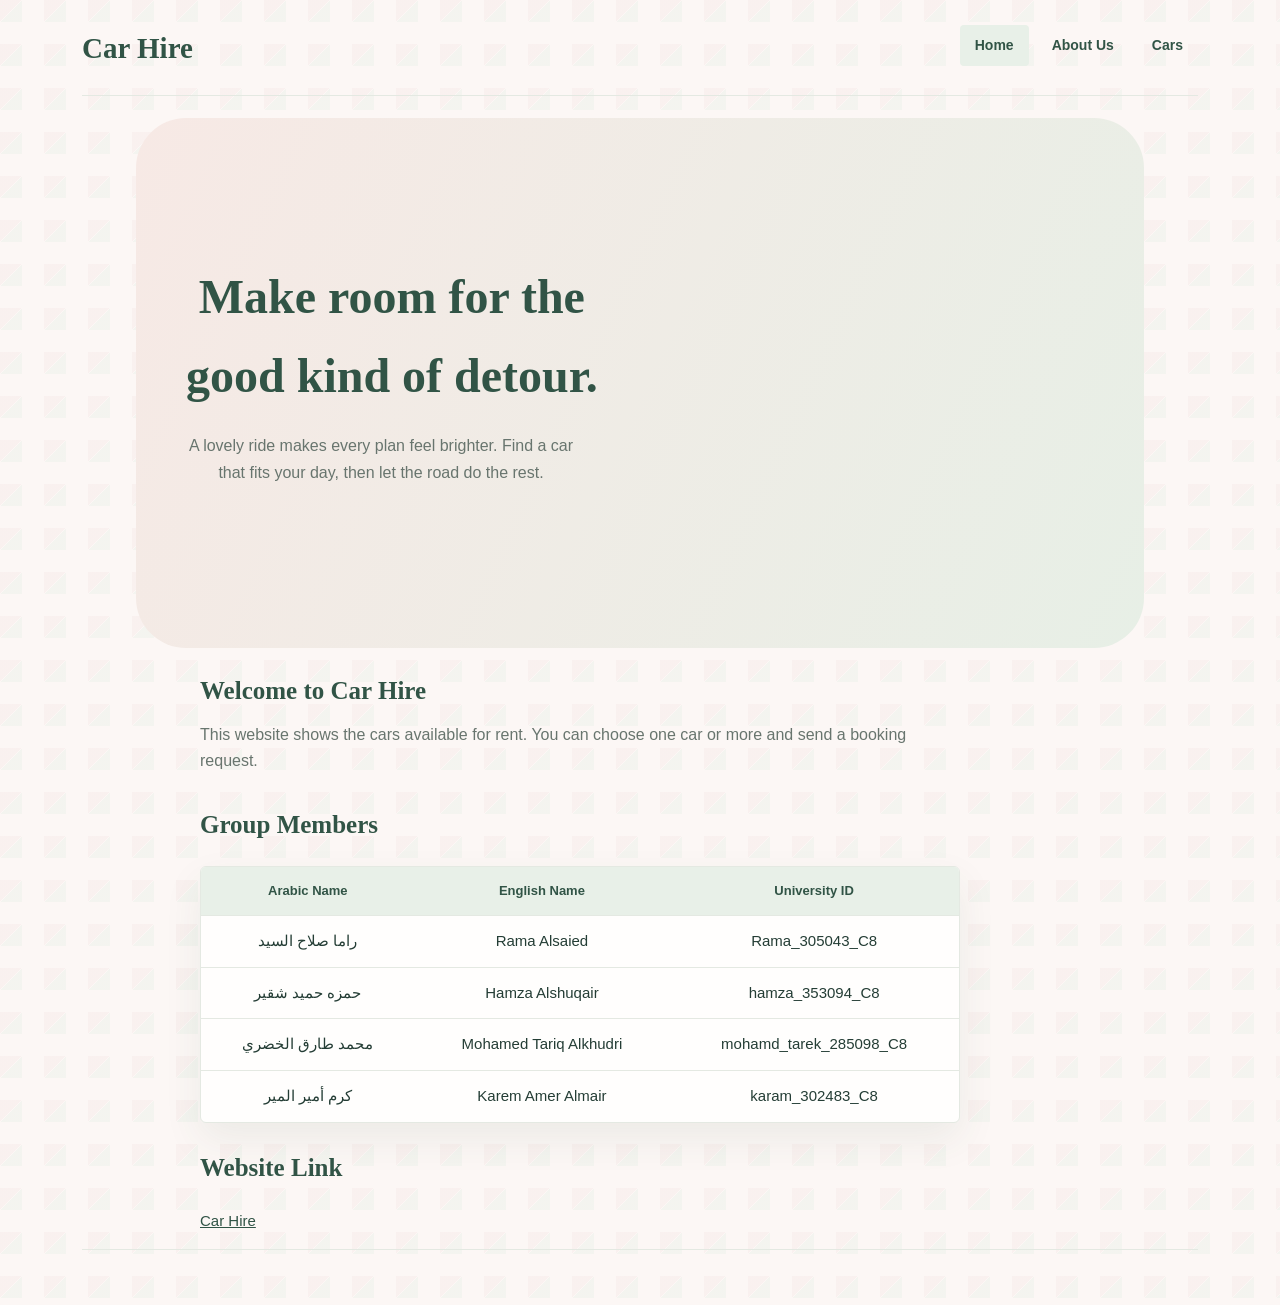
<file: index.html>
<!DOCTYPE html>
<html lang="en">

<head>
    <title>Car Hire</title>
    <meta charset="utf-8" />
    <meta name="viewport" content="width=device-width, initial-scale=1" />
    <link rel="stylesheet" type="text/css" href="style.css" />
</head>

<body>
    <h1>Car Hire</h1>
    <nav id="menu" aria-label="Main navigation"><a href="home.html" aria-current="page">Home</a><a
            href="AboutUs.html">About Us</a><a href="Cars.html">Cars</a></nav>
    <hr />
    <main>
        <section class="hero">
            <div class="hero-copy">
                <h2>Make room for the<br />good kind of detour.</h2>
                <p class="hero-description">A lovely ride makes every plan feel brighter. 
                    Find a car that fits your day,
                    then let the road do the rest.</p>
            </div>
        </section>
        <section class="home-details">
            <div class="section-heading">
                <h2>Welcome to Car Hire</h2>
            </div>
            <p class="home-intro">This website shows the cars available for rent.
                You can choose one car or more and send a booking request.</p>
            <h2>Group Members</h2>
            <table class="simple-table">
                <tr>
                    <th>Arabic Name</th>
                    <th>English Name</th>
                    <th>University ID</th>
                </tr>
                <tr>
                    <td>راما صلاح السيد </td>
                    <td>Rama Alsaied</td>
                    <td>Rama_305043_C8</td>
                </tr>
                <tr>
                    <td>حمزه حميد شقير</td>
                    <td>Hamza Alshuqair</td>
                    <td>hamza_353094_C8</td>
                </tr>
                <tr>
                    <td>محمد طارق الخضري</td>
                    <td>Mohamed Tariq Alkhudri</td>
                    <td>mohamd_tarek_285098_C8</td>
                </tr>
                <tr>
                    <td> كرم أمير المير</td>
                    <td>Karem Amer Almair</td>
                    <td>karam_302483_C8</td>
                </tr>
            </table>
            <h2>Website Link</h2>
            <p><a href="https://hpiwp.github.io/CarHire/">Car Hire</a></p>
        </section>
    </main>
    <hr />
</body>

</html>
</file>
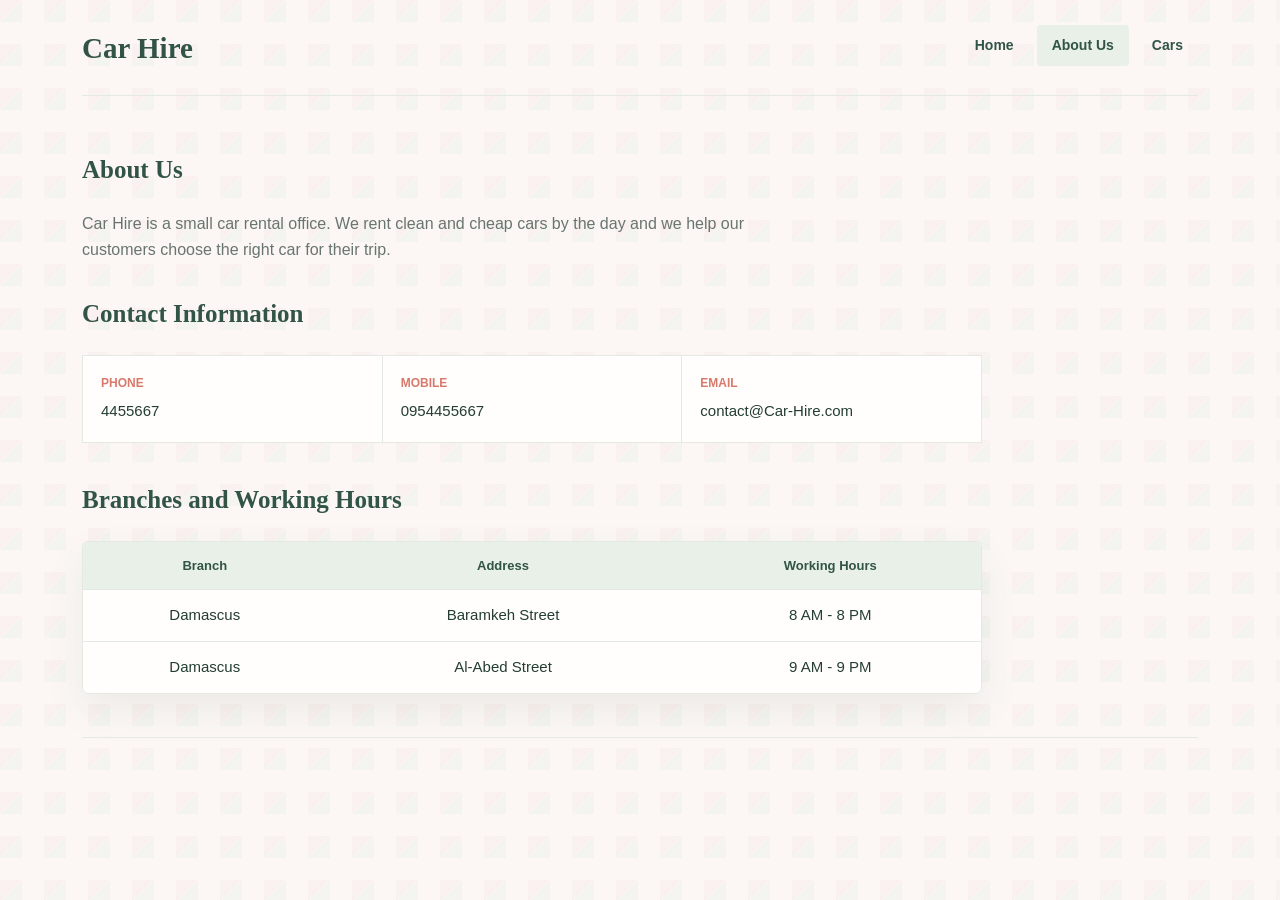
<file: AboutUs.html>
<!DOCTYPE html>
<html lang="en">

<head>
    <title>Car Hire</title>
    <meta charset="utf-8" />
    <meta name="viewport" content="width=device-width, initial-scale=1" />
    <link rel="stylesheet" type="text/css" href="style.css" />
</head>

<body>
    <h1>Car Hire</h1>
    <nav id="menu" aria-label="Main navigation"><a href="home.html">Home</a><a href="AboutUs.html"
            aria-current="page">About Us</a><a href="Cars.html">Cars</a></nav>
    <hr />

    <main class="page-content">
        <h2>About Us</h2>
        <p class="page-intro">Car Hire is a small car rental office. We rent clean and cheap cars by the day and
            we help our customers choose the right car for their trip.</p>

        <h2>Contact Information</h2>

        <ul>
            <li><strong>Phone</strong><span>4455667</span></li>
            <li><strong>Mobile</strong><span>0954455667</span></li>
            <li><strong>Email</strong><span>contact@Car-Hire.com</span></li>
        </ul>
        <h2>Branches and Working Hours</h2>
        <table>
            <tr>
                <th>Branch</th>
                <th>Address</th>
                <th>Working Hours</th>
            </tr>
            <tr>
                <td>Damascus</td>
                <td>Baramkeh Street</td>
                <td>8 AM - 8 PM</td>
            </tr>
            <tr>
                <td>Damascus</td>
                <td>Al-Abed Street</td>
                <td>9 AM - 9 PM</td>
            </tr>
        </table>
    </main>
    <hr />
</body>

</html>
</file>
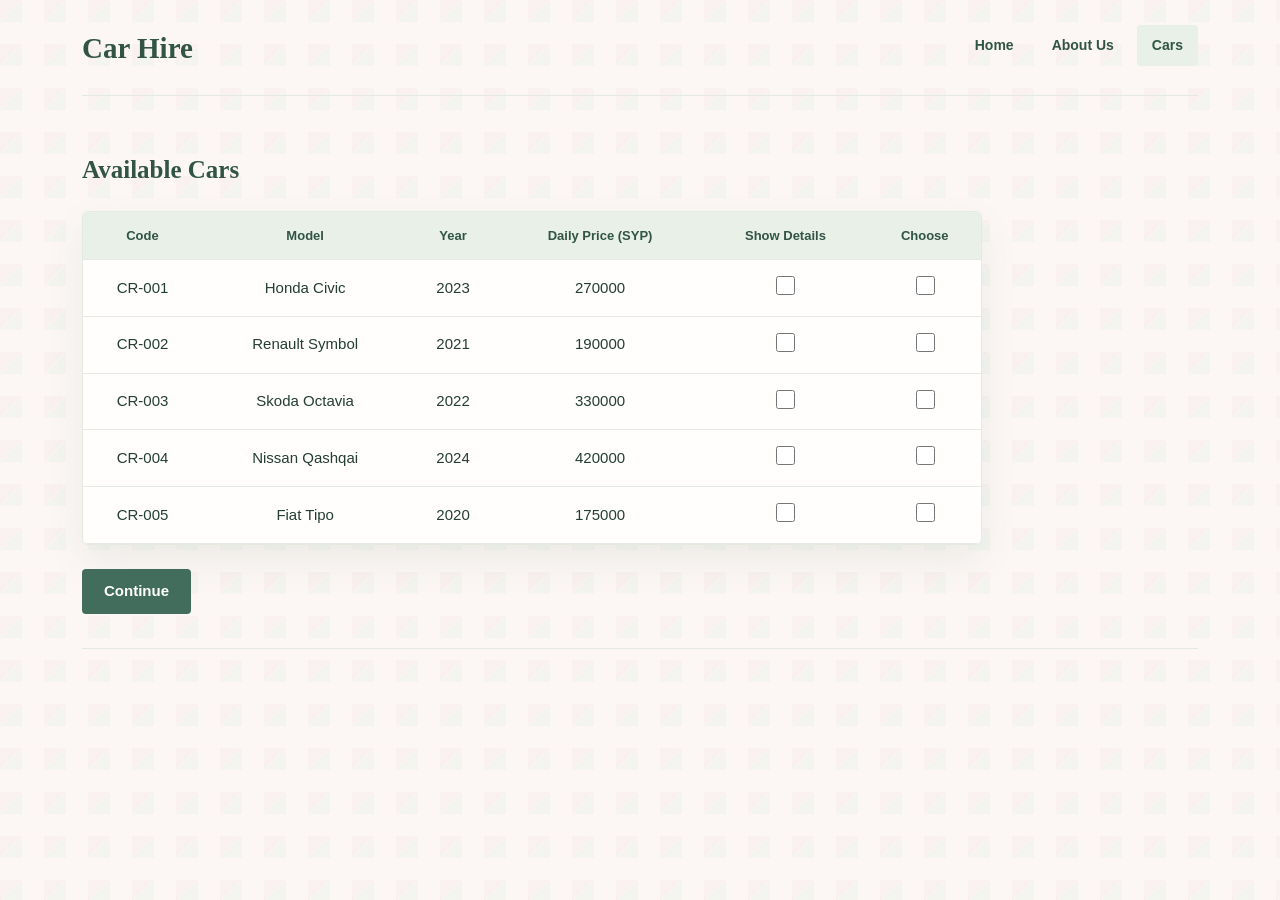
<file: Cars.html>
<!DOCTYPE html>
<html lang="en">

<head>
    <title>City Car Rental</title>
    <meta charset="utf-8" />
    <meta name="viewport" content="width=device-width, initial-scale=1" />
    <link rel="stylesheet" type="text/css" href="style.css" />
    <script type="text/javascript" src="jquery.min.js"></script>
    <script type="text/javascript" src="myFunctions.js"></script>
</head>

<body>
    <h1>Car Hire</h1>
    <nav id="menu" aria-label="Main navigation"><a href="home.html">Home</a><a href="AboutUs.html">About Us</a><a
            href="Cars.html" aria-current="page">Cars</a></nav>
    <hr />
    <main class="page-content">
        <h2>Available Cars</h2>
        <table id="carsTable">
            <tr>
                <th>Code</th>
                <th>Model</th>
                <th>Year</th>
                <th>Daily Price (SYP)</th>
                <th>Show Details</th>
                <th>Choose</th>
            </tr>
            <tr id="row1">
                <td>CR-001</td>
                <td class="model">Honda Civic</td>
                <td>2023</td>
                <td class="price">270000</td>
                <td><input type="checkbox" class="detailsBox" value="1" /></td>
                <td><input type="checkbox" class="chooseBox" value="1" /></td>
            </tr>
            <tr id="details1" class="details">
                <td colspan="6">
                    <div class="details-panel">
                        <div class="details-header">
                            <div class="details-title-group">

                                <strong class="details-car-title">Honda Civic • 2023</strong>
                            </div>

                        </div>
                        <div class="specs-grid">
                            <div class="spec-card">

                                <div class="spec-info">
                                    <span class="spec-label">Fuel</span>
                                    <span class="spec-value">Petrol</span>
                                </div>
                            </div>
                            <div class="spec-card">

                                <div class="spec-info">
                                    <span class="spec-label">Gearbox</span>
                                    <span class="spec-value">Automatic</span>
                                </div>
                            </div>
                            <div class="spec-card">

                                <div class="spec-info">
                                    <span class="spec-label">Seats</span>
                                    <span class="spec-value">5 Seats</span>
                                </div>
                            </div>
                            <div class="spec-card">

                                <div class="spec-info">
                                    <span class="spec-label">Mileage</span>
                                    <span class="spec-value">21,000 km</span>
                                </div>
                            </div>
                            <div class="spec-card">

                                <div class="spec-info">
                                    <span class="spec-label">Color</span>
                                    <span class="spec-value color-spec">
                                        White
                                    </span>
                                </div>
                            </div>
                        </div>
                    </div>
                </td>
            </tr>
            <tr id="row2">
                <td>CR-002</td>
                <td class="model">Renault Symbol</td>
                <td>2021</td>
                <td class="price">190000</td>
                <td><input type="checkbox" class="detailsBox" value="2" /></td>
                <td><input type="checkbox" class="chooseBox" value="2" /></td>
            </tr>
            <tr id="details2" class="details">
                <td colspan="6">
                    <div class="details-panel">
                        <div class="details-header">
                            <div class="details-title-group">

                                <strong class="details-car-title">Renault Symbol • 2021</strong>
                            </div>

                        </div>
                        <div class="specs-grid">
                            <div class="spec-card">
                                <div class="spec-info">
                                    <span class="spec-label">Fuel</span>
                                    <span class="spec-value">Petrol</span>
                                </div>
                            </div>
                            <div class="spec-card">
                                <div class="spec-info">
                                    <span class="spec-label">Gearbox</span>
                                    <span class="spec-value">Manual</span>
                                </div>
                            </div>
                            <div class="spec-card">
                                <div class="spec-info">
                                    <span class="spec-label">Seats</span>
                                    <span class="spec-value">5 Seats</span>
                                </div>
                            </div>
                            <div class="spec-card">
                                <div class="spec-info">
                                    <span class="spec-label">Mileage</span>
                                    <span class="spec-value">65,000 km</span>
                                </div>
                            </div>
                            <div class="spec-card">
                                <div class="spec-info">
                                    <span class="spec-label">Color</span>
                                    <span class="spec-value color-spec">
                                        Red
                                    </span>
                                </div>
                            </div>
                        </div>
                    </div>
                </td>
            </tr>
            <tr id="row3">
                <td>CR-003</td>
                <td class="model">Skoda Octavia</td>
                <td>2022</td>
                <td class="price">330000</td>
                <td><input type="checkbox" class="detailsBox" value="3" /></td>
                <td><input type="checkbox" class="chooseBox" value="3" /></td>
            </tr>
            <tr id="details3" class="details">
                <td colspan="6">
                    <div class="details-panel">
                        <div class="details-header">
                            <div class="details-title-group">

                                <strong class="details-car-title">Skoda Octavia • 2022</strong>
                            </div>

                        </div>
                        <div class="specs-grid">
                            <div class="spec-card">
                                <div class="spec-info">
                                    <span class="spec-label">Fuel</span>
                                    <span class="spec-value">Diesel</span>
                                </div>
                            </div>
                            <div class="spec-card">
                                <div class="spec-info">
                                    <span class="spec-label">Gearbox</span>
                                    <span class="spec-value">Automatic</span>
                                </div>
                            </div>
                            <div class="spec-card">
                                <div class="spec-info">
                                    <span class="spec-label">Seats</span>
                                    <span class="spec-value">5 Seats</span>
                                </div>
                            </div>
                            <div class="spec-card">
                                <div class="spec-info">
                                    <span class="spec-label">Mileage</span>
                                    <span class="spec-value">47,000 km</span>
                                </div>
                            </div>
                            <div class="spec-card">
                                <div class="spec-info">
                                    <span class="spec-label">Color</span>
                                    <span class="spec-value color-spec">
                                        Grey
                                    </span>
                                </div>
                            </div>
                        </div>
                    </div>
                </td>
            </tr>
            <tr id="row4">
                <td>CR-004</td>
                <td class="model">Nissan Qashqai</td>
                <td>2024</td>
                <td class="price">420000</td>
                <td><input type="checkbox" class="detailsBox" value="4" /></td>
                <td><input type="checkbox" class="chooseBox" value="4" /></td>
            </tr>
            <tr id="details4" class="details">
                <td colspan="6">
                    <div class="details-panel">
                        <div class="details-header">
                            <div class="details-title-group">

                                <strong class="details-car-title">Nissan Qashqai • 2024</strong>
                            </div>

                        </div>
                        <div class="specs-grid">
                            <div class="spec-card">
                                <div class="spec-info">
                                    <span class="spec-label">Fuel</span>
                                    <span class="spec-value">Petrol</span>
                                </div>
                            </div>
                            <div class="spec-card">
                                <div class="spec-info">
                                    <span class="spec-label">Gearbox</span>
                                    <span class="spec-value">Automatic</span>
                                </div>
                            </div>
                            <div class="spec-card">
                                <div class="spec-info">
                                    <span class="spec-label">Seats</span>
                                    <span class="spec-value">5 Seats</span>
                                </div>
                            </div>
                            <div class="spec-card">
                                <div class="spec-info">
                                    <span class="spec-label">Mileage</span>
                                    <span class="spec-value">8,000 km</span>
                                </div>
                            </div>
                            <div class="spec-card">
                                <div class="spec-info">
                                    <span class="spec-label">Color</span>
                                    <span class="spec-value color-spec">
                                        Black
                                    </span>
                                </div>
                            </div>
                        </div>
                    </div>
                </td>
            </tr>
            <tr id="row5">
                <td>CR-005</td>
                <td class="model">Fiat Tipo</td>
                <td>2020</td>
                <td class="price">175000</td>
                <td><input type="checkbox" class="detailsBox" value="5" /></td>
                <td><input type="checkbox" class="chooseBox" value="5" /></td>
            </tr>
            <tr id="details5" class="details">
                <td colspan="6">
                    <div class="details-panel">
                        <div class="details-header">
                            <div class="details-title-group">

                                <strong class="details-car-title">Fiat Tipo • 2020</strong>
                            </div>

                        </div>
                        <div class="specs-grid">
                            <div class="spec-card">
                                <div class="spec-info">
                                    <span class="spec-label">Fuel</span>
                                    <span class="spec-value">Diesel</span>
                                </div>
                            </div>
                            <div class="spec-card">
                                <div class="spec-info">
                                    <span class="spec-label">Gearbox</span>
                                    <span class="spec-value">Manual</span>
                                </div>
                            </div>
                            <div class="spec-card">
                                <div class="spec-info">
                                    <span class="spec-label">Seats</span>
                                    <span class="spec-value">5 Seats</span>
                                </div>
                            </div>
                            <div class="spec-card">
                                <div class="spec-info">
                                    <span class="spec-label">Mileage</span>
                                    <span class="spec-value">92,000 km</span>
                                </div>
                            </div>
                            <div class="spec-card">
                                <div class="spec-info">
                                    <span class="spec-label">Color</span>
                                    <span class="spec-value color-spec">
                                        Blue
                                    </span>
                                </div>
                            </div>
                        </div>
                    </div>
                </td>
            </tr>
        </table>
        <p><input type="button" id="continueBtn" value="Continue" /></p>

        <form id="bookingForm" action="#" method="post">
            <fieldset>
                <legend>Booking Form</legend>
                <p><label for="fullName">Full name :</label><br /><input type="text" id="fullName" /> <span
                        class="error" id="fullNameError"></span></p>
                <p><label for="nationalId">National number *:</label><br /><input type="text" id="nationalId" /> <span
                        class="error" id="nationalIdError"></span></p>
                <p><label for="startDate">Start date *:</label><br /><input type="date" id="startDate"
                        aria-describedby="startDateError" /> <span class="error" id="startDateError"></span></p>
                <p><label for="endDate">End date *:</label><br /><input type="date" id="endDate"
                        aria-describedby="endDateError" /> <span class="error" id="endDateError"></span></p>
                <p><label for="mobile">Mobile number:</label><br /><input type="tel" id="mobile" /> <span class="error"
                        id="mobileError"></span></p>
                <p><label for="email">Email:</label><br /><input type="email" id="email" /> <span class="error"
                        id="emailError"></span></p>
                <p><input type="submit" value="Send" /></p>
            </fieldset>
        </form>
    </main>
    <hr />
</body>

</html>
</file>
<file: style.css>
:root {
    --ink: #243d35;
    --muted: #68756e;
    --green: #426c5c;
    --green-dark: #315446;
    --rose: #f5e7e5;
    --rose-light: #fcf7f5;
    --coral: #d8796b;
    --line: #e4e9e2;
    --white: #fffefd;
    --shadow: 0 16px 38px rgba(49, 84, 70, 0.08);
}

* {
    box-sizing: border-box;
}

body {
    max-width: 1180px;
    min-height: 100vh;
    margin: 0 auto;
    padding: 0 32px 48px;
    color: var(--ink);
    background-color: var(--rose-light);
    background-image: linear-gradient(135deg, rgba(245, 231, 229, 0.38) 25%, transparent 25%), linear-gradient(315deg, rgba(232, 240, 231, 0.4) 25%, transparent 25%);
    background-position: 0 0, 22px 22px;
    background-size: 44px 44px;
    font-family: "Trebuchet MS", Verdana, sans-serif;
    font-size: 15px;
    line-height: 1.65;
}

body>h1 {
    display: inline-block;
    margin: 25px 0 15px;
    color: var(--green-dark);
    font-family: Georgia, "Times New Roman", serif;
    font-size: 29px;
    font-weight: 700;
}

#menu {
    display: flex;
    float: right;
    gap: 8px;
    margin: 25px 0 15px;
}

#menu a {
    padding: 9px 15px;
    border-radius: 4px;
    color: var(--green-dark);
    font-size: 14px;
    font-weight: 700;
    text-decoration: none;
    transition: background-color 160ms ease, color 160ms ease;
}

#menu a:hover,
#menu a:focus-visible {
    color: #fff;
    background: var(--green);
}

#menu a[aria-current="page"] {
    color: var(--green-dark);
    background: #e8f0e8;
}

hr {
    clear: both;
    height: 1px;
    border: 0;
    background: var(--line);
}

h2,
legend {
    color: var(--green-dark);
    font-family: Georgia, "Times New Roman", serif;
    font-size: 25px;
}

body>h2 {
    margin: 32px 0 12px;
}

p {
    color: var(--muted);
}

a {
    color: var(--green-dark);
}

a:hover {
    color: var(--coral);
}

table {
    width: 100%;
    margin: 18px 0 24px;
    overflow: hidden;
    border: 1px solid var(--line);
    border-collapse: separate;
    border-spacing: 0;
    border-radius: 6px;
    background: var(--white);
    box-shadow: var(--shadow);
}

th,
td {
    padding: 13px 11px;
    border-bottom: 1px solid var(--line);
    text-align: center;
}

th {
    color: var(--green-dark);
    background: #e8f0e8;
    font-size: 13px;
}

tr:last-child td {
    border-bottom: 0;
}

tbody tr:hover td,
#carsTable tr:hover td {
    background-color: #fcf6f2;
}

#carsTable img {
    max-width: 100%;
    object-fit: contain;
}

tr.details {
    display: none;
}

tr.details td {
    padding: 6px 16px 18px 16px;
    background: #fbf7f4;
    border-bottom: 2px solid var(--line);
    text-align: left;
}

#carsTable tr.details:hover td {
    background-color: #fbf7f4;
}

.chooseBox,
.detailsBox {
    width: 19px;
    height: 19px;
    cursor: pointer;
    accent-color: var(--green);
    transition: transform 160ms ease;
}

.chooseBox:hover,
.detailsBox:hover {
    transform: scale(1.15);
}

/* Modern Details Panel */
.details-panel {
    background: #ffffff;
    border: 1px solid #e2ece4;
    /* border-left: 4px solid var(--green); */
    border-radius: 8px;
    padding: 16px 20px;
    margin: 4px 0 2px;
    box-shadow: 0 6px 18px rgba(49, 84, 70, 0.05);
    white-space: normal;
}

.details-header {
    display: flex;
    align-items: center;
    justify-content: space-between;
    flex-wrap: wrap;
    gap: 10px;
    padding-bottom: 12px;
    margin-bottom: 14px;
    border-bottom: 1px dashed #e6ede7;
}

.details-title-group {
    display: flex;
    align-items: center;
    gap: 10px;
    flex-wrap: wrap;
}

.details-badge {
    display: inline-block;
    padding: 3px 10px;
    font-size: 11px;
    font-weight: 700;
    letter-spacing: 0.8px;
    text-transform: uppercase;
    color: var(--coral);
    background: rgba(216, 121, 107, 0.12);
    border-radius: 12px;
}

.details-car-title {
    font-family: Georgia, "Times New Roman", serif;
    font-size: 16px;
    color: var(--green-dark);
    font-weight: 700;
}

.details-status-badge {
    display: inline-flex;
    align-items: center;
    gap: 6px;
    padding: 4px 10px;
    font-size: 12px;
    font-weight: 600;
    color: #2b743c;
    background: #ebf6ec;
    border-radius: 12px;
}

.status-indicator {
    width: 7px;
    height: 7px;
    border-radius: 50%;
    background: #22c55e;
    box-shadow: 0 0 0 3px rgba(34, 197, 94, 0.22);
}

.specs-grid {
    display: grid;
    grid-template-columns: repeat(5, 1fr);
    gap: 12px;
}

.spec-card {
    display: flex;
    align-items: center;
    gap: 10px;
    padding: 10px 12px;
    background: #fbfdfb;
    border: 1px solid #e7ede8;
    border-radius: 6px;
    transition: transform 180ms ease, border-color 180ms ease, box-shadow 180ms ease, background-color 180ms ease;
}

.spec-card:hover {
    transform: translateY(-2px);
    background: #ffffff;
    border-color: var(--green);
    box-shadow: 0 4px 12px rgba(66, 108, 92, 0.1);
}

.spec-icon {
    display: flex;
    align-items: center;
    justify-content: center;
    width: 34px;
    height: 34px;
    font-size: 18px;
    background: #edf5f0;
    border-radius: 6px;
    flex-shrink: 0;
}

.spec-info {
    display: flex;
    flex-direction: column;
    text-align: left;
}

.spec-label {
    font-size: 11px;
    color: var(--muted);
    text-transform: uppercase;
    letter-spacing: 0.5px;
    line-height: 1.2;
}

.spec-value {
    font-size: 13px;
    font-weight: 700;
    color: var(--ink);
    line-height: 1.35;
    margin-top: 2px;
}

.color-spec {
    display: inline-flex;
    align-items: center;
    gap: 5px;
}

.color-swatch {
    display: inline-block;
    width: 12px;
    height: 12px;
    border-radius: 50%;
    flex-shrink: 0;
}

input[type="text"],
input[type="tel"],
input[type="email"],
input[type="date"] {
    width: min(100%, 360px);
    min-height: 44px;
    padding: 10px 12px;
    border: 1px solid #d6ded6;
    border-radius: 4px;
    outline: none;
    color: var(--ink);
    background: var(--white);
    font: inherit;
    transition: border-color 160ms ease, box-shadow 160ms ease;
}

input:focus {
    border-color: var(--green);
    box-shadow: 0 0 0 3px rgba(66, 108, 92, 0.13);
}

input::placeholder {
    color: #9aa69e;
}

input[type="checkbox"] {
    accent-color: var(--green);
}

input[type="button"],
input[type="submit"] {
    min-height: 42px;
    padding: 10px 22px;
    border: 0;
    border-radius: 4px;
    color: #fff;
    background: var(--green);
    font: inherit;
    font-weight: 700;
    cursor: pointer;
    transition: background-color 160ms ease, transform 160ms ease;
}

input[type="button"]:hover,
input[type="submit"]:hover {
    transform: translateY(-1px);
    background: var(--green-dark);
}

fieldset {
    max-width: 660px;
    margin: 22px 0;
    padding: 20px 24px;
    border: 1px solid var(--line);
    border-radius: 6px;
    background: var(--white);
    box-shadow: var(--shadow);
}

legend {
    padding: 0 8px;
    font-size: 22px;
}

label {
    color: var(--ink);
    font-weight: 700;
}

#bookingForm {
    display: none;
}

.error {
    display: inline-block;
    margin: 4px 0;
    color: #ad433d;
    font-size: 13px;
}

.small {
    color: var(--muted);
    font-size: 12px;
}

body>p,
body>ul {
    max-width: 780px;
}

body>ul {
    padding: 18px 24px 18px 42px;
    border-left: 3px solid var(--coral);
    background: var(--white);
}

main {
    clear: both;
}

.hero {
    display: flex;
    /* grid-template-columns: 1fr 1.05fr; */
    align-items: center;
    /* gap: 54px; */
    text-align: center;
    min-height: 530px;
    margin: 22px  54px;
    padding: 44px 50px;
    overflow: hidden;
    border-radius: 50px;
    background: linear-gradient(115deg, #f7e9e5 0%, #e7efe6 100%);
}

.eyebrow {
    margin: 0 0 12px;
    color: var(--coral);
    font-size: 11px;
    font-weight: 700;
    letter-spacing: 1.3px;
}

.hero h2 {
    margin: 0;
    color: var(--green-dark);
    font-size: 48px;
    /* line-height: 1.12; */
}

.hero h2 span {
    color: var(--coral);
    font-style: italic;
}

.hero-description {
    max-width: 390px;
    margin: 18px 0 24px;
    font-size: 16px;
}

.hero-link {
    display: inline-flex;
    gap: 12px;
    align-items: center;
    color: var(--green-dark);
    font-weight: 700;
    text-decoration: none;
}

.hero-link span {
    color: var(--coral);
    font-size: 21px;
    transition: transform 160ms ease;
}

.hero-link:hover span {
    transform: translateX(4px);
}

.hero-image {
    margin: 0;
    padding: 24px 16px 12px;
    border: 1px solid rgba(66, 108, 92, 0.16);
    background: rgba(255, 254, 253, 0.6);
}

.hero-image img {
    display: block;
    width: 100%;
    height: auto;
    max-height: 235px;
    object-fit: contain;
}

.hero-image figcaption {
    padding-top: 16px;
    color: var(--muted);
    font-family: Georgia, "Times New Roman", serif;
    font-size: 15px;
    font-style: italic;
    text-align: center;
}

.sparkle {
    padding-right: 6px;
    color: var(--coral);
    font-style: normal;
}

.home-details {
    max-width: 880px;
    margin: 0 auto;
}

.section-heading {
    margin-bottom: 8px;
}

.section-heading h2 {
    margin: 0;
}

.home-intro,
.page-intro {
    max-width: 720px;
    margin: 10px 0 30px;
    font-size: 16px;
}

.simple-table {
    max-width: 760px;
}

.page-content {
    padding: 24px 0 12px;
}

.page-content>.eyebrow {
    margin-top: 8px;
}

.page-content>ul {
    display: grid;
    grid-template-columns: repeat(3, 1fr);
    gap: 1px;
    max-width: 900px;
    margin: 16px 0 36px;
    padding: 0;
    list-style: none;
    border: 1px solid var(--line);
    background: var(--line);
}

.page-content>ul li {
    display: flex;
    flex-direction: column;
    gap: 5px;
    padding: 18px;
    background: var(--white);
}

.page-content>ul strong {
    color: var(--coral);
    font-size: 12px;
    text-transform: uppercase;
}

.page-content>ul span {
    overflow-wrap: anywhere;
    color: var(--ink);
}

.page-content>table {
    max-width: 900px;
}

.page-content #bookingForm {
    margin-top: 26px;
}

@media (max-width: 760px) {
    body {
        padding: 0 18px 32px;
    }

    body>h1 {
        display: block;
        margin: 19px 0 6px;
        font-size: 27px;
    }

    #menu {
        float: none;
        flex-wrap: wrap;
        gap: 2px;
        margin: 8px 0 14px -10px;
    }

    #menu a {
        padding: 8px 10px;
    }

    body>h2,
    h2 {
        font-size: 22px;
    }

    .hero {
        grid-template-columns: 1fr;
        gap: 24px;
        min-height: 0;
        margin: 14px 0 36px;
        padding: 30px 24px;
        background: linear-gradient(155deg, #f7e9e5 0%, #f7e9e5 55%, #e7efe6 55%, #e7efe6 100%);
    }

    .hero h2 {
        font-size: 38px;
    }

    .hero-image {
        padding: 18px 10px 10px;
    }

    .hero-image img {
        max-height: 180px;
    }

    .page-content>ul {
        grid-template-columns: 1fr;
    }

    #carsTable {
        display: block;
        overflow-x: auto;
        white-space: nowrap;
    }

    th,
    td {
        padding: 10px 8px;
    }

    fieldset {
        padding: 16px;
    }

    .specs-grid {
        grid-template-columns: repeat(2, 1fr);
    }
}

@media (max-width: 480px) {
    .specs-grid {
        grid-template-columns: 1fr;
    }
}
</file>
